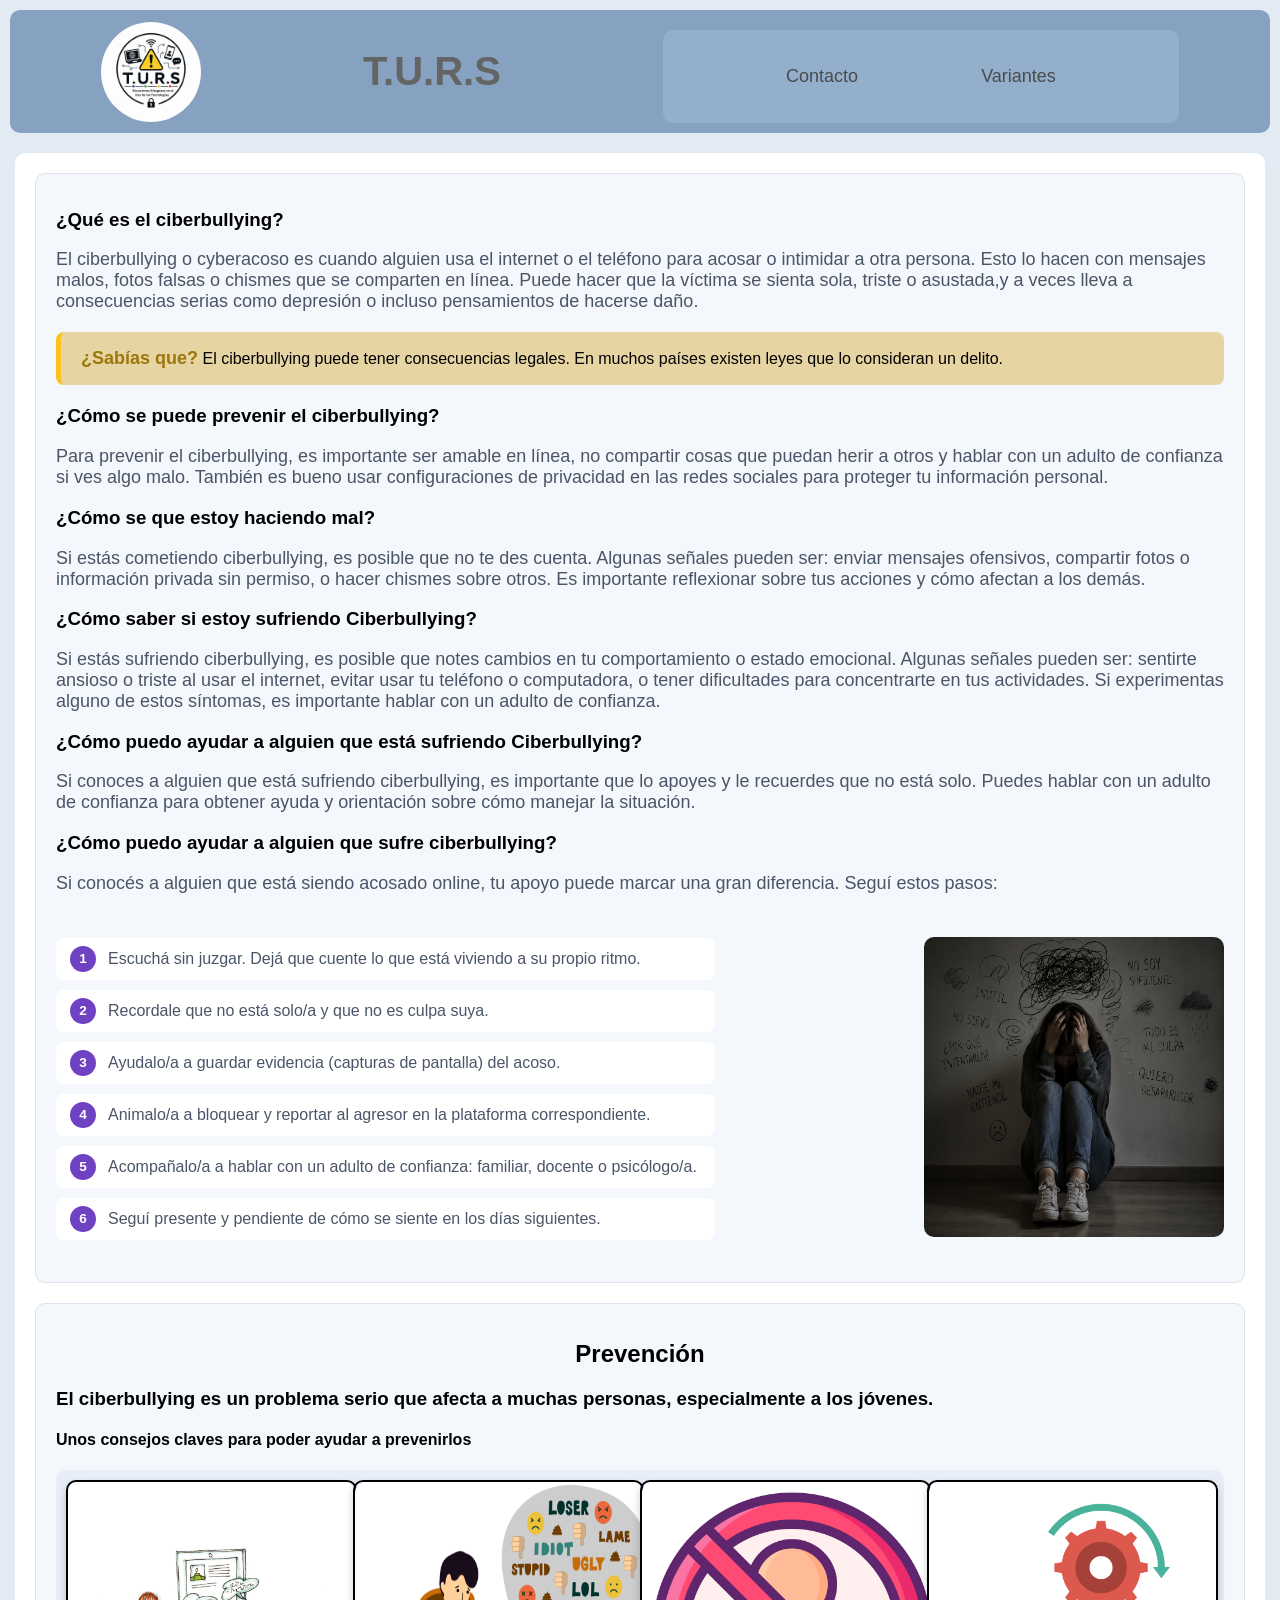
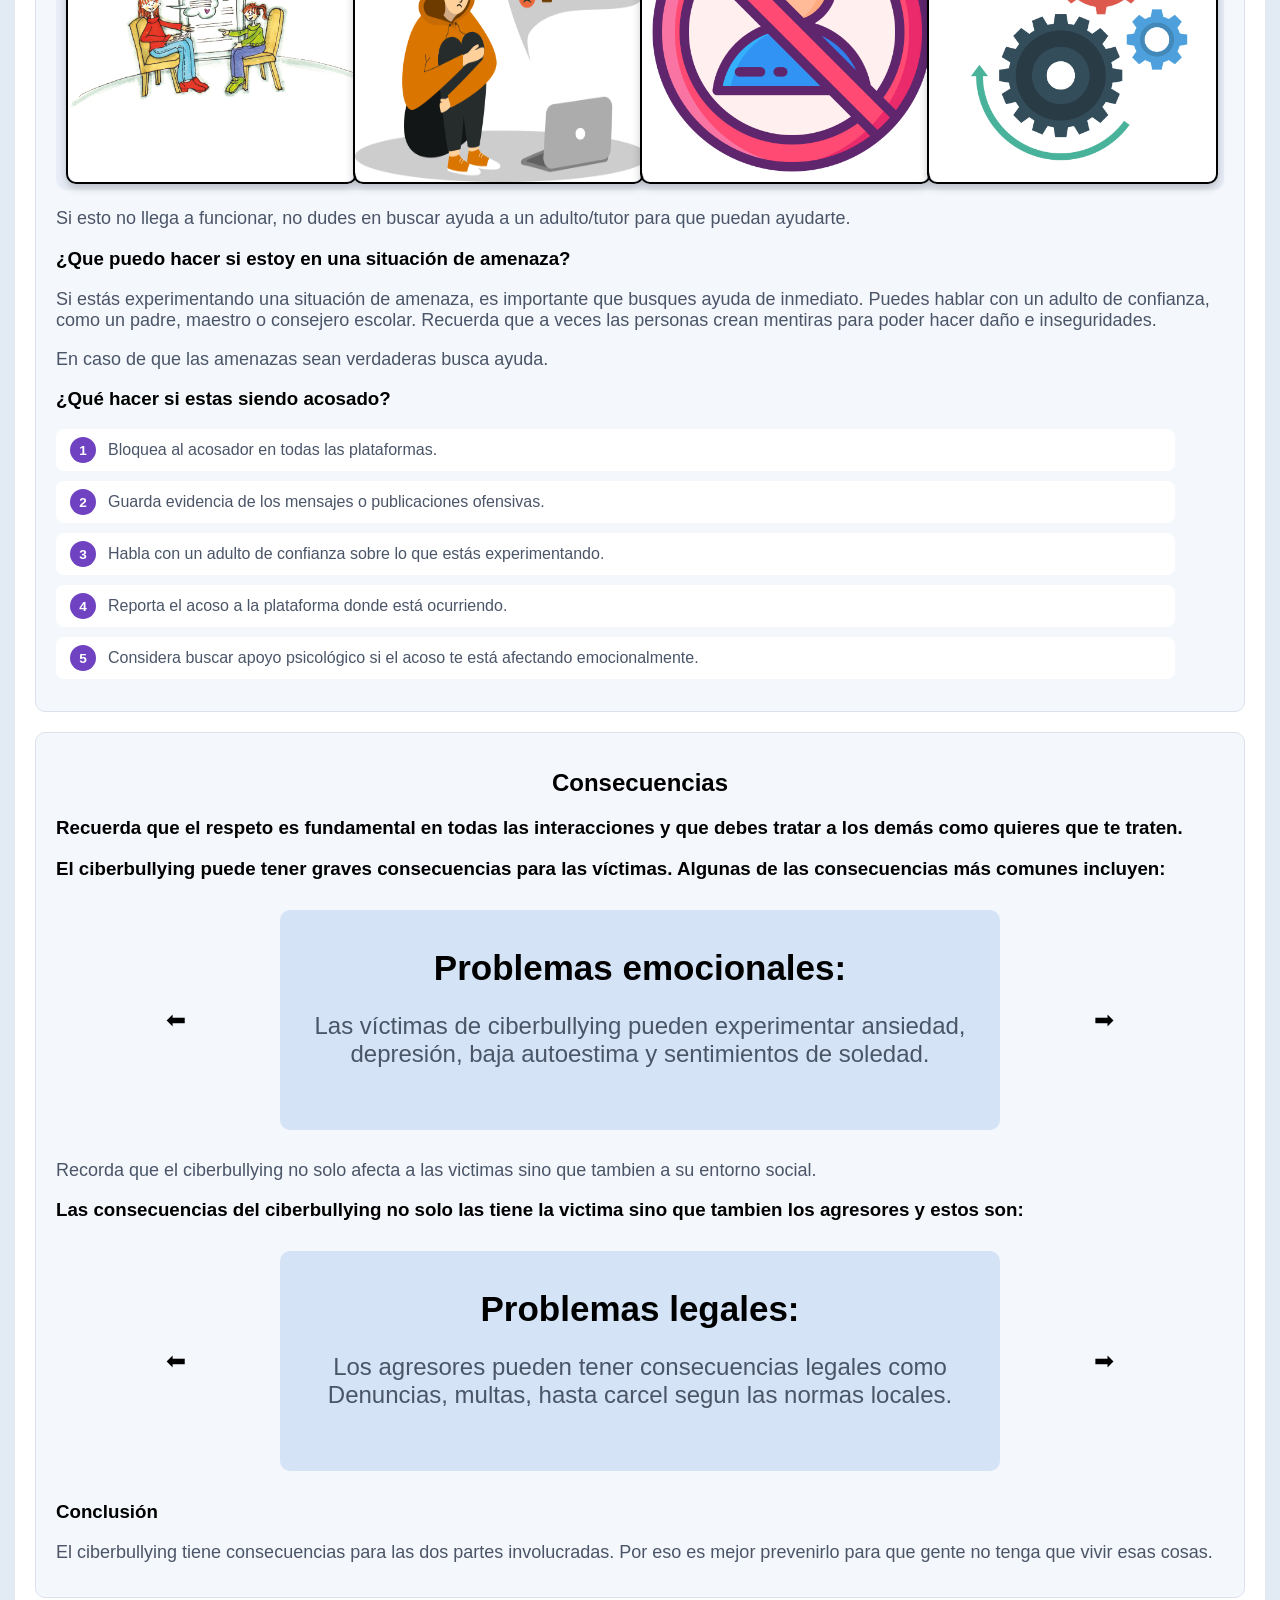
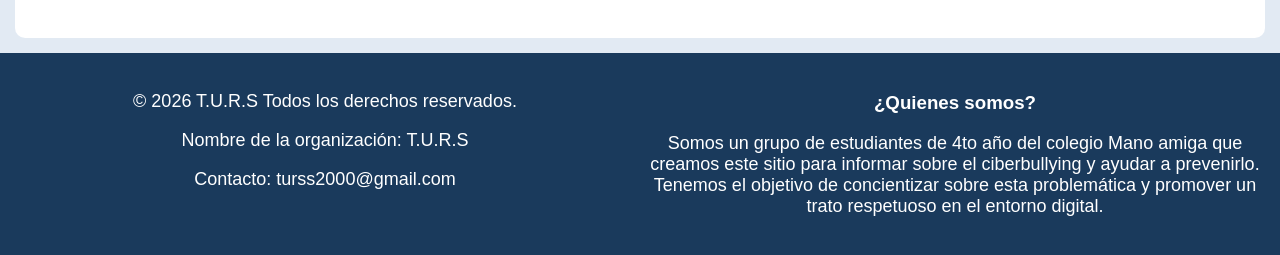
<file: index.html>
<!DOCTYPE html>
<html lang="es_AR">

<head>
    <meta charset="UTF-8">
    <meta name="viewport" content="width=device-width, initial-scale=1.0">
    <link rel="stylesheet" href="estilos/style.css">
    <meta name="description"
        content="T.U.R.S es un sitio web creado por estudiantes de 4to año del colegio Mano Amiga para informar sobre el ciberbullying y ayudar a prevenirlo.">
    <meta name="keywords"
        content="ciberbullying, cyberacoso, prevención, educación, seguridad en línea, acoso escolar, bullying digital, T.U.R.S, TURS, turs, Turs">
    <meta name="author" content="Estudiantes de 4to año del colegio Mano Amiga">
    <link rel="shortcut icon" href="img/Logo de T.U.R.S.png" type="image/x-icon">
    <title>Inicio</title>
</head>

<body>
    <header id="jeder">
        <img id="logo" src="img/Logo de T.U.R.S.png">
        <h1>T.U.R.S</h1>
        <nav>
            <ul>
                <li><a href="paginas/contacto.html">Contacto</a></li>
                <li><a href="paginas/variantes.html">Variantes</a></li>
            </ul>
        </nav>
    </header>
    <main>
        <section id="sec-main">
            <div>
                <h3>¿Qué es el ciberbullying?</h3>
                <p>El ciberbullying o cyberacoso es cuando alguien usa el internet o el teléfono para acosar o intimidar
                    a otra persona. Esto lo hacen con mensajes malos, fotos falsas o chismes que se comparten en línea. Puede
                    hacer que la víctima se sienta sola, triste o asustada,y a veces lleva a consecuencias serias como depresión o
                    incluso pensamientos de hacerse daño.</p>
                <div id="alerta-box">
                    <b>¿Sabías que?</b> El ciberbullying puede tener consecuencias legales. En muchos países
                    existen leyes que lo consideran un delito.
                </div>
            </div>


            <h3>¿Cómo se puede prevenir el ciberbullying?</h3>
            <p>Para prevenir el ciberbullying, es importante ser amable en línea, no compartir cosas que puedan herir a
                otros y hablar con un adulto de confianza si ves algo malo. También es bueno usar configuraciones
                de privacidad en las redes sociales para proteger tu información personal.</p>

            <h3>¿Cómo se que estoy haciendo mal?</h3>
            <p>Si estás cometiendo ciberbullying, es posible que no te des cuenta. Algunas señales pueden ser: enviar
                mensajes ofensivos, compartir fotos o información privada sin permiso, o hacer chismes sobre otros. Es
                importante reflexionar sobre tus acciones y cómo afectan a los demás.</p>
            <h3>¿Cómo saber si estoy sufriendo Ciberbullying?</h3>
            <p>Si estás sufriendo ciberbullying, es posible que notes cambios en tu comportamiento o estado emocional.
                Algunas señales pueden ser: sentirte ansioso o triste al usar el internet, evitar usar tu teléfono o
                computadora, o tener dificultades para concentrarte en tus actividades. Si experimentas alguno de estos
                síntomas, es importante hablar con un adulto de confianza.</p>
            <h3>¿Cómo puedo ayudar a alguien que está sufriendo Ciberbullying?</h3>
            <p>Si conoces a alguien que está sufriendo ciberbullying, es importante que lo apoyes y le recuerdes que no
                está
                solo. Puedes hablar con un adulto de confianza para obtener ayuda y orientación sobre cómo manejar la
                situación.</p>

            <div id="sec-info">
                <div id="txt-info">
                    <h3>¿Cómo puedo ayudar a alguien que sufre ciberbullying?</h3>
                    <p>Si conocés a alguien que está siendo acosado online, tu apoyo puede marcar una gran diferencia.
                        Seguí
                        estos pasos:</p>
                    <div id="div-sec">
                        <ol id="pasos">
                            <li>Escuchá sin juzgar. Dejá que cuente lo que está viviendo a su propio ritmo.</li>
                            <li>Recordale que no está solo/a y que no es culpa suya.</li>
                            <li>Ayudalo/a a guardar evidencia (capturas de pantalla) del acoso.</li>
                            <li>Animalo/a a bloquear y reportar al agresor en la plataforma correspondiente.</li>
                            <li>Acompañalo/a a hablar con un adulto de confianza: familiar, docente o psicólogo/a.</li>
                            <li>Seguí presente y pendiente de cómo se siente en los días siguientes.</li>
                        </ol>
                        <div id="img-info">
                            <img src="img/emociones.png" style="width:300px;height:300px; border-radius: 10px;">
                        </div>
                    </div>
                </div>
            </div>
        </section>
        <section id="sec-main">
            <center>
                <h2>Prevención</h2>
            </center>
            <h3>El ciberbullying es un problema serio que afecta a muchas personas, especialmente a los jóvenes.</h3>
            <h4>Unos consejos claves para poder ayudar a prevenirlos</h4>
            <section id="sec-consejos">
                <div id="flip-card">
                    <div id="flip-card-inner">
                        <div id="flip-card-front">
                            <img src="img/image (6).png" style="width:300px;height:300px; border-radius: 10px;">
                        </div>
                        <div id="flip-card-back">
                            <h2 id="consejos">Habla con alguien de confianza</h2>
                            <p>Si ves o vivís algo que te preocupa online, contalo a un adulto de confianza: familiar,
                                docente o
                                psicólogo</p>
                        </div>
                    </div>
                </div>
                <div id="flip-card">
                    <div id="flip-card-inner">
                        <div id="flip-card-front">
                            <img src="img/image (5).png" style="width:300px;height:300px; border-radius: 10px;">
                        </div>
                        <div id="flip-card-back">
                            <h2 id="consejos">No reenvíes contenido dañino</h2>
                            <p>Si recibís un mensaje hiriente o una foto comprometedora de alguien, no lo compartas.
                                Reenviarlo
                                también es una forma de acoso.</p>
                        </div>
                    </div>
                </div>
                <div id="flip-card">
                    <div id="flip-card-inner">
                        <div id="flip-card-front">
                            <img src="img/image (2).png" style="width:300px;height:300px; border-radius: 10px;">
                        </div>
                        <div id="flip-card-back">
                            <h2 id="consejos">Bloqueá y reportá</h2>
                            <p>Todas las plataformas tienen opciones para bloquear y reportar usuarios. Usarlas no es
                                cobardía, es
                                protegerte.</p>
                        </div>
                    </div>
                </div>
                <div id="flip-card">
                    <div id="flip-card-inner">
                        <div id="flip-card-front">
                            <img src="img/image.png" style="width:300px;height:300px; border-radius: 10px;">
                        </div>
                        <div id="flip-card-back">
                            <h2 id="consejos">Configurá tus redes</h2>
                            <p>Configura la privacidad de tus redes sociales para limitar quién puede ver tu contenido.
                            </p>
                        </div>
                    </div>
                </div>
            </section>
            <p>Si esto no llega a funcionar, no dudes en buscar ayuda a un adulto/tutor para que puedan ayudarte.</p>
            <h3>¿Que puedo hacer si estoy en una situación de amenaza?</h3>
            <p>Si estás experimentando una situación de amenaza, es importante que busques ayuda de inmediato. Puedes
                hablar
                con un adulto de confianza, como un padre, maestro o consejero escolar. Recuerda que a veces las
                personas
                crean mentiras para poder hacer daño e inseguridades.</p>
            <p>En caso de que las amenazas sean verdaderas busca ayuda.</p>
            <h3>¿Qué hacer si estas siendo acosado?</h3>
            <div id="txt-info">
                <ol id="pasos">
                    <li>Bloquea al acosador en todas las plataformas.</li>
                    <li>Guarda evidencia de los mensajes o publicaciones ofensivas.</li>
                    <li>Habla con un adulto de confianza sobre lo que estás experimentando.</li>
                    <li>Reporta el acoso a la plataforma donde está ocurriendo.</li>
                    <li>Considera buscar apoyo psicológico si el acoso te está afectando emocionalmente.</li>
                </ol>
            </div>
        </section>
        <section id="sec-main">
            <center>
                <h2>Consecuencias</h2>
            </center>
            <h3>Recuerda que el respeto es fundamental en todas las interacciones y que debes tratar a los demás como
                quieres que te traten.</h3>
            <h3>El ciberbullying puede tener graves consecuencias para las víctimas. Algunas de las consecuencias más
                comunes incluyen:</h3>
            <div class="carrusel-container">
                <div class="carrusel">
                    <div class="carrusel-item">
                        <div id="conse-div"><b>Problemas emocionales:</b>
                            <p>Las víctimas de ciberbullying pueden experimentar ansiedad, depresión, baja autoestima y
                                sentimientos
                                de soledad.</p>
                        </div>
                    </div>
                    <div class="carrusel-item">
                        <div id="conse-div"><b>Problemas académicos:</b>
                            <p>El acoso en línea puede afectar el rendimiento académico de las víctimas, ya que pueden
                                sentirse
                                distraídas o inseguras en la escuela.</p>
                        </div>
                    </div>
                    <div class="carrusel-item">
                        <div id="conse-div"><b>Problemas sociales:</b>
                            <p>Las víctimas de ciberbullying pueden tener dificultades para hacer amigos o mantener
                                relaciones
                                sociales saludables debido al miedo al acoso.</p>
                        </div>
                    </div>
                    <div class="carrusel-item">
                        <div id="conse-div"><b>Problemas físicos:</b>
                            <p>En casos extremos, el ciberbullying puede llevar a pensamientos suicidas o incluso a
                                intentos de
                                suicidio.</p>
                        </div>
                    </div>
                </div>
                <button class="btn btn-prev">⬅</button>
                <button class="btn btn-next">➡</button>
            </div>
            <p>Recorda que el ciberbullying no solo afecta a las victimas sino que tambien a su entorno social.</p>
            <h3>Las consecuencias del ciberbullying no solo las tiene la victima sino que tambien los agresores y estos
                son:
            </h3>
            <div class="carrusel-container">
                <div class="carrusel">
                    <div class="carrusel-item">
                        <div id="conse-div">
                            <b>Problemas legales:</b>
                            <p>Los agresores pueden tener consecuencias legales como Denuncias, multas, hasta carcel
                                segun las
                                normas locales.</p>
                        </div>
                    </div>
                    <div class="carrusel-item">
                        <div id="conse-div">
                            <b>Problemas escolares:</b>
                            <p>Los agresores pueden tener consecuencias escolares como sanciones, suspensiones o
                                expulsiones.
                            </p>
                        </div>
                    </div>
                    <div class="carrusel-item">
                        <div id="conse-div">
                            <b>Problemas mentales:</b>
                            <p>Los agresores pueden tener problemas mentales como dificultades para manejar la
                                frustracion y
                                abuso de poder. Esto a lo largo del tiempo tiene más probabilidades de consumir
                                sustancias.</p>
                        </div>
                    </div>
                    <div class="carrusel-item">
                        <div id="conse-div">
                            <b>Problemas sociales:</b>
                            <p>Los agresores pueden enfrentar consecuencias sociales, como la pérdida de amigos o la
                                exclusión
                                social debido a su comportamiento.</p>
                        </div>
                    </div>
                </div>
                <button class="btn btn-prev">⬅</button>
                <button class="btn btn-next">➡</button>
            </div>
            <h3>Conclusión</h3>
            <p>El ciberbullying tiene consecuencias para las dos partes involucradas. Por eso es mejor prevenirlo para
                que
                gente no tenga que vivir esas cosas.</p>
        </section>
    </main>
    <footer>
        <section>
            <p>&copy; 2026 T.U.R.S Todos los derechos reservados.</p>
            <p>Nombre de la organización: T.U.R.S</p>
            <p>Contacto: turss2000@gmail.com</p>
        </section>
        <section>
            <h3 id="qns">¿Quienes somos?</h3>
            <p>Somos un grupo de estudiantes de 4to año del colegio Mano amiga que creamos este sitio para informar
                sobre el ciberbullying y ayudar a prevenirlo. Tenemos el objetivo de concientizar sobre esta
                problemática y promover un trato respetuoso en el entorno digital.</p>
        </section>
    </footer>
    <script src="java.js"></script>
</body>

</html>
</file>
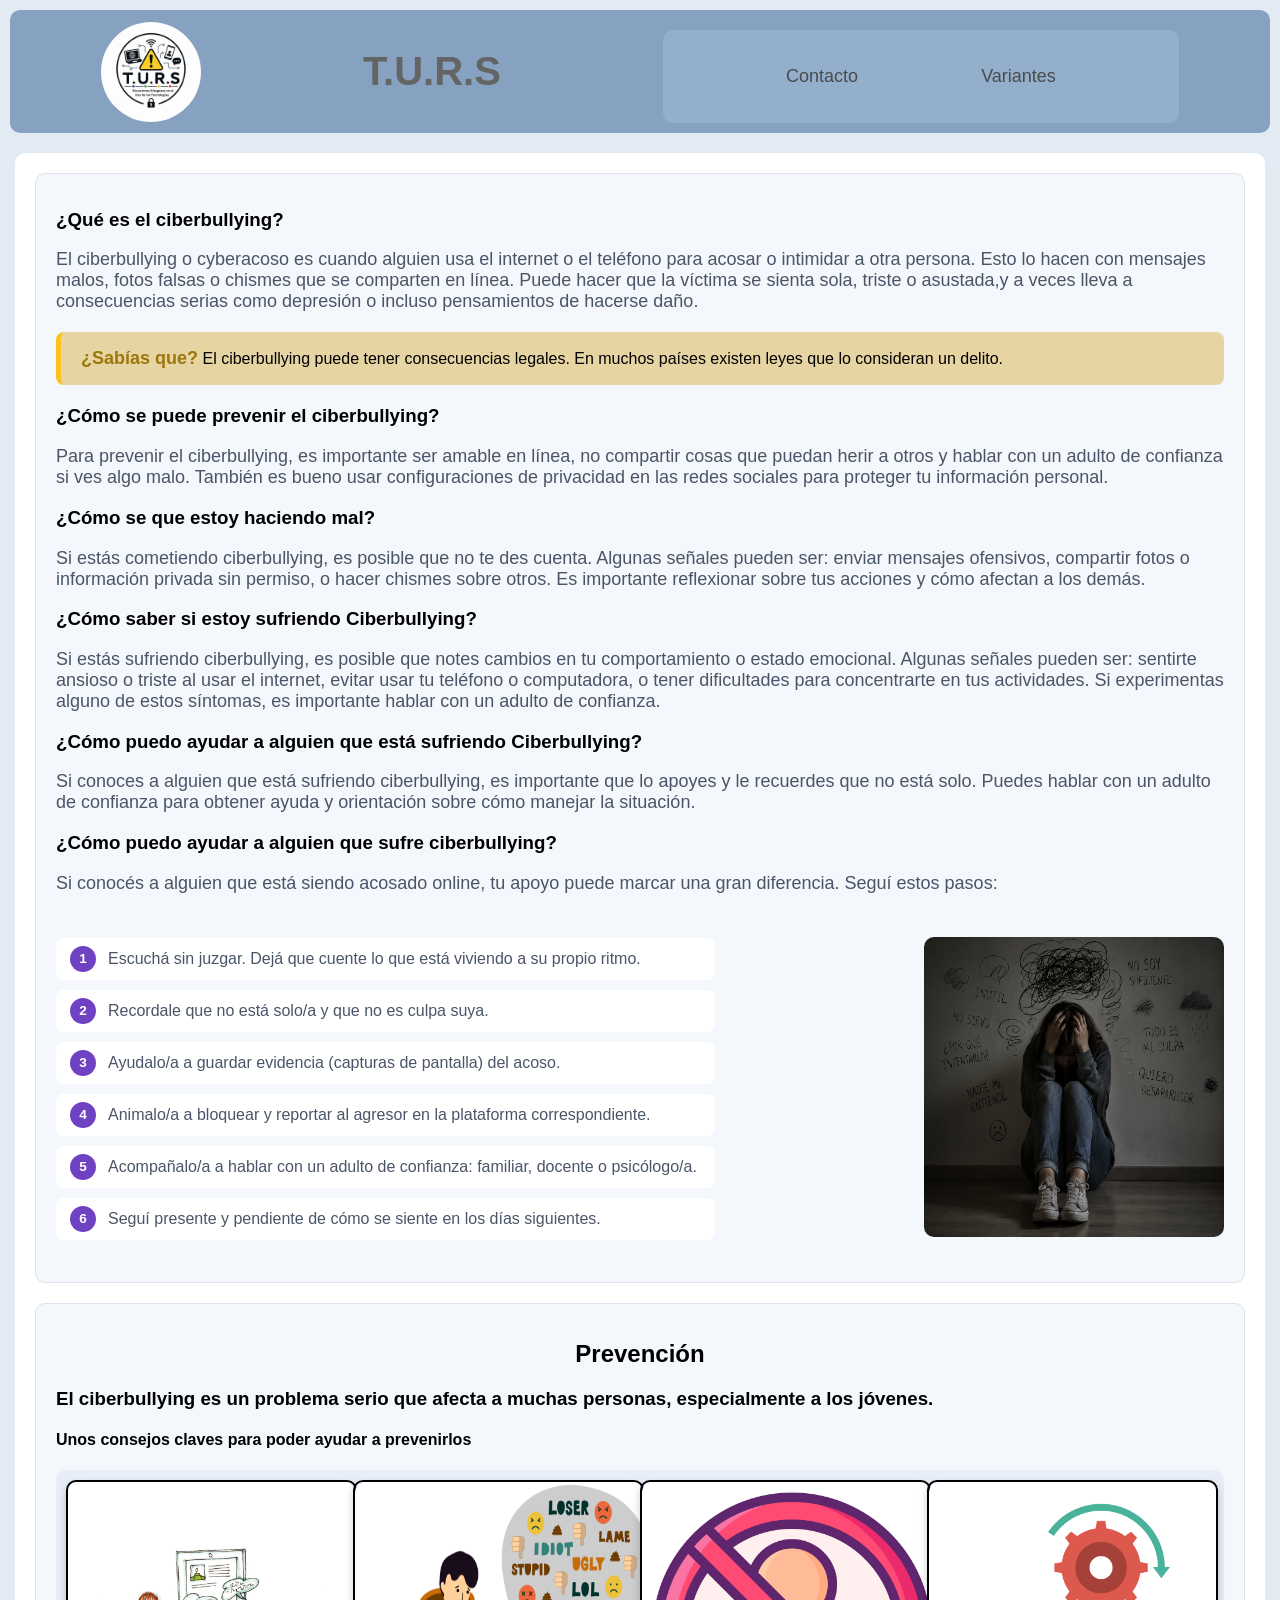
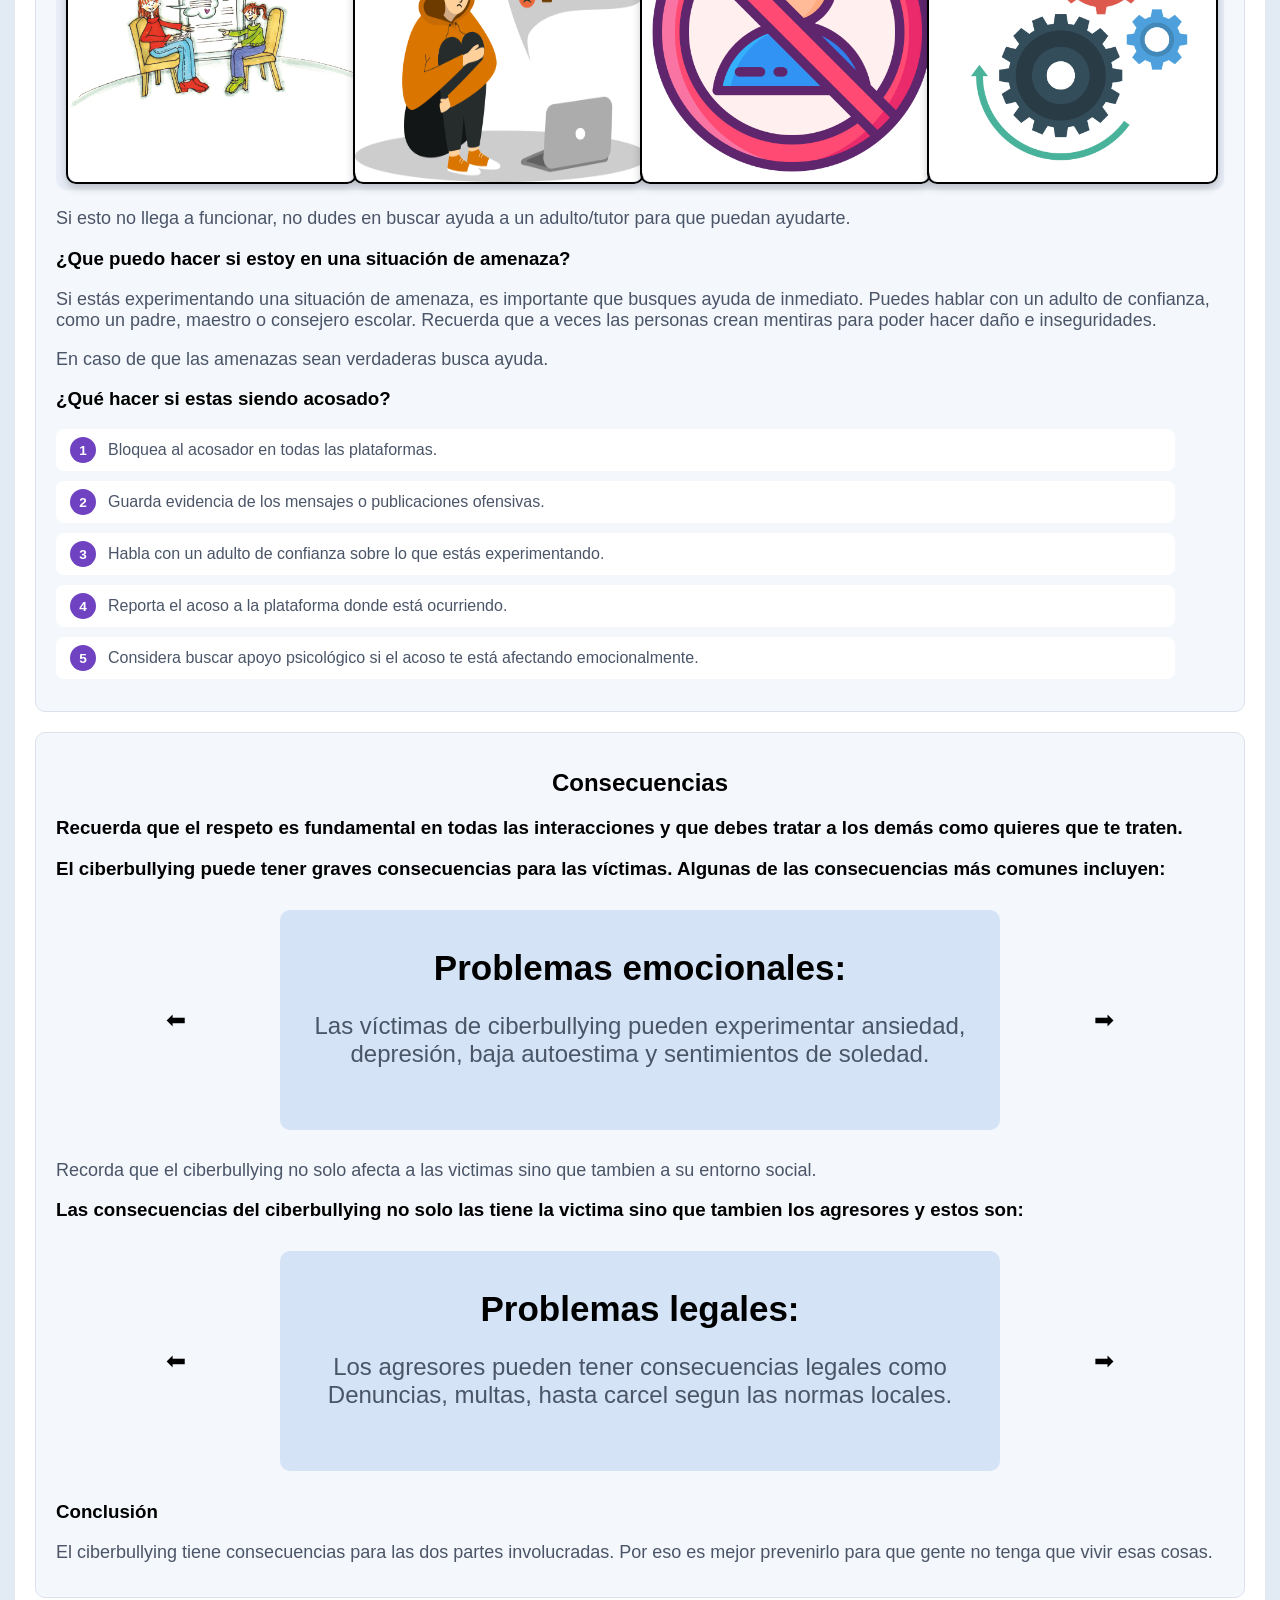
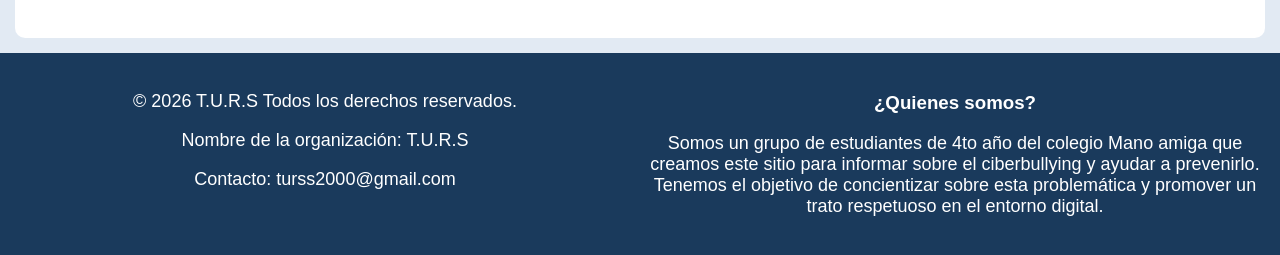
<file: paginas/index.html>
<!DOCTYPE html>
<html lang="es_AR">

<head>
    <meta charset="UTF-8">
    <meta name="viewport" content="width=device-width, initial-scale=1.0">
    <link rel="stylesheet" href="../estilos/style.css">
    <link rel="shortcut icon" href="../img/Logo de T.U.R.S.png" type="image/x-icon">
    <title>Inicio</title>
</head>

<body>
    <header id="jeder">
        <img id="logo" src="../img/Logo de T.U.R.S.png">
        <h1>T.U.R.S</h1>
        <nav>
            <ul>
                <li><a href="contacto.html">Contacto</a></li>
                <li><a href="variantes.html">Variantes</a></li>
            </ul>
        </nav>
    </header>
    <main>
        <section id="sec-main">
            <div>
                <h3>¿Qué es el ciberbullying?</h3>
                <p>El ciberbullying o cyberacoso es cuando alguien usa el internet o el teléfono para acosar o intimidar
                    a
                    otra
                    persona. Esto lo hacen con mensajes malos, fotos falsas o chismes que se comparten en línea. Puede
                    hacer
                    que
                    la víctima se sienta sola, triste o asustada,y a veces lleva a consecuencias serias como depresión o
                    incluso pensamientos de hacerse daño.</p>
                <div id="alerta-box">
                    <b>¿Sabías que?</b> El ciberbullying puede tener consecuencias legales. En muchos países
                    existen leyes que lo consideran un delito.
                </div>
            </div>


            <h3>¿Cómo se puede prevenir el ciberbullying?</h3>
            <p>Para prevenir el ciberbullying, es importante ser amable en línea, no compartir cosas que puedan herir a
                otros y hablar con un adulto de confianza si ves algo malo. También es bueno usar configuraciones
                de privacidad en las redes sociales para proteger tu información personal.</p>

            <h3>¿Cómo se que estoy haciendo mal?</h3>
            <p>Si estás cometiendo ciberbullying, es posible que no te des cuenta. Algunas señales pueden ser: enviar
                mensajes ofensivos, compartir fotos o información privada sin permiso, o hacer chismes sobre otros. Es
                importante reflexionar sobre tus acciones y cómo afectan a los demás.</p>
            <h3>¿Cómo saber si estoy sufriendo Ciberbullying?</h3>
            <p>Si estás sufriendo ciberbullying, es posible que notes cambios en tu comportamiento o estado emocional.
                Algunas señales pueden ser: sentirte ansioso o triste al usar el internet, evitar usar tu teléfono o
                computadora, o tener dificultades para concentrarte en tus actividades. Si experimentas alguno de estos
                síntomas, es importante hablar con un adulto de confianza.</p>
            <h3>¿Cómo puedo ayudar a alguien que está sufriendo Ciberbullying?</h3>
            <p>Si conoces a alguien que está sufriendo ciberbullying, es importante que lo apoyes y le recuerdes que no
                está
                solo. Puedes hablar con un adulto de confianza para obtener ayuda y orientación sobre cómo manejar la
                situación.</p>

            <div id="sec-info">
                <div id="txt-info">
                    <h3>¿Cómo puedo ayudar a alguien que sufre ciberbullying?</h3>
                    <p>Si conocés a alguien que está siendo acosado online, tu apoyo puede marcar una gran diferencia.
                        Seguí
                        estos pasos:</p>
                    <div id="div-sec">
                        <ol id="pasos">
                            <li>Escuchá sin juzgar. Dejá que cuente lo que está viviendo a su propio ritmo.</li>
                            <li>Recordale que no está solo/a y que no es culpa suya.</li>
                            <li>Ayudalo/a a guardar evidencia (capturas de pantalla) del acoso.</li>
                            <li>Animalo/a a bloquear y reportar al agresor en la plataforma correspondiente.</li>
                            <li>Acompañalo/a a hablar con un adulto de confianza: familiar, docente o psicólogo/a.</li>
                            <li>Seguí presente y pendiente de cómo se siente en los días siguientes.</li>
                        </ol>
                        <div id="img-info">
                            <img src="../img/emociones.png" style="width:300px;height:300px; border-radius: 10px;">
                        </div>
                    </div>
                </div> 
            </div>
        </section>
        <section id="sec-main">
            <center>
                <h2>Prevención</h2>
            </center>
            <h3>El ciberbullying es un problema serio que afecta a muchas personas, especialmente a los jóvenes.</h3>
            <h4>Unos consejos claves para poder ayudar a prevenirlos</h4>
            <section id="sec-consejos">
                <div id="flip-card">
                    <div id="flip-card-inner">
                        <div id="flip-card-front">
                            <img src="../img/image (6).png" style="width:300px;height:300px; border-radius: 10px;">
                        </div>
                        <div id="flip-card-back">
                            <h1>Habla con alguien de confianza</h1>
                            <p>Si ves o vivís algo que te preocupa online, contalo a un adulto de confianza: familiar,
                                docente o
                                psicólogo</p>
                        </div>
                    </div>
                </div>
                <div id="flip-card">
                    <div id="flip-card-inner">
                        <div id="flip-card-front">
                            <img src="../img/image (5).png" style="width:300px;height:300px; border-radius: 10px;">
                        </div>
                        <div id="flip-card-back">
                            <h1>No reenvíes contenido dañino</h1>
                            <p>Si recibís un mensaje hiriente o una foto comprometedora de alguien, no lo compartas.
                                Reenviarlo
                                también es una forma de acoso.</p>
                        </div>
                    </div>
                </div>
                <div id="flip-card">
                    <div id="flip-card-inner">
                        <div id="flip-card-front">
                            <img src="../img/image (2).png" style="width:300px;height:300px; border-radius: 10px;">
                        </div>
                        <div id="flip-card-back">
                            <h1>Bloqueá y reportá</h1>
                            <p>Todas las plataformas tienen opciones para bloquear y reportar usuarios. Usarlas no es
                                cobardía, es
                                protegerte.</p>
                        </div>
                    </div>
                </div>
                <div id="flip-card">
                    <div id="flip-card-inner">
                        <div id="flip-card-front">
                            <img src="../img/image.png" style="width:300px;height:300px; border-radius: 10px;">
                        </div>
                        <div id="flip-card-back">
                            <h1>Configurá tus redes</h1>
                            <p>Configura la privacidad de tus redes sociales para limitar quién puede ver tu contenido.
                            </p>
                        </div>
                    </div>
                </div>
            </section>
            <p>Si esto no llega a funcionar, no dudes en buscar ayuda a un adulto/tutor para que puedan ayudarte.</p>
            <h3>¿Que puedo hacer si estoy en una situación de amenaza?</h3>
            <p>Si estás experimentando una situación de amenaza, es importante que busques ayuda de inmediato. Puedes
                hablar
                con un adulto de confianza, como un padre, maestro o consejero escolar. Recuerda que a veces las
                personas
                crean mentiras para poder hacer daño e inseguridades.</p>
            <p>En caso de que las amenazas sean verdaderas busca ayuda.</p>
            <h3>¿Qué hacer si estas siendo acosado?</h3>
            <div id="txt-info">
                <ol id="pasos">
                    <li>Bloquea al acosador en todas las plataformas.</li>
                    <li>Guarda evidencia de los mensajes o publicaciones ofensivas.</li>
                    <li>Habla con un adulto de confianza sobre lo que estás experimentando.</li>
                    <li>Reporta el acoso a la plataforma donde está ocurriendo.</li>
                    <li>Considera buscar apoyo psicológico si el acoso te está afectando emocionalmente.</li>
                </ol>
            </div>
        </section>
        <section id="sec-main">
            <center>
                <h2>Consecuencias</h2>
            </center>
            <h3>Recuerda que el respeto es fundamental en todas las interacciones y que debes tratar a los demás como
                quieres que te traten.</h3>
            <h3>El ciberbullying puede tener graves consecuencias para las víctimas. Algunas de las consecuencias más
                comunes incluyen:</h3>
            <div class="carrusel-container">
                <div class="carrusel">
                    <div class="carrusel-item">
                        <div id="conse-div"><b>Problemas emocionales:</b>
                            <p>Las víctimas de ciberbullying pueden experimentar ansiedad, depresión, baja autoestima y
                                sentimientos
                                de soledad.</p>
                        </div>
                    </div>
                    <div class="carrusel-item">
                        <div id="conse-div"><b>Problemas académicos:</b>
                            <p>El acoso en línea puede afectar el rendimiento académico de las víctimas, ya que pueden
                                sentirse
                                distraídas o inseguras en la escuela.</p>
                        </div>
                    </div>
                    <div class="carrusel-item">
                        <div id="conse-div"><b>Problemas sociales:</b>
                            <p>Las víctimas de ciberbullying pueden tener dificultades para hacer amigos o mantener
                                relaciones
                                sociales saludables debido al miedo al acoso.</p>
                        </div>
                    </div>
                    <div class="carrusel-item">
                        <div id="conse-div"><b>Problemas físicos:</b>
                            <p>En casos extremos, el ciberbullying puede llevar a pensamientos suicidas o incluso a
                                intentos de
                                suicidio.</p>
                        </div>
                    </div>
                </div>
                <button class="btn btn-prev">⬅</button>
                <button class="btn btn-next">➡</button>
            </div>
            <p>Recorda que el ciberbullying no solo afecta a las victimas sino que tambien a su entorno social.</p>
            <h3>Las consecuencias del ciberbullying no solo las tiene la victima sino que tambien los agresores y estos
                son:
            </h3>
            <div class="carrusel-container">
                <div class="carrusel">
                    <div class="carrusel-item">
                        <div id="conse-div">
                            <b>Problemas legales:</b>
                            <p>Los agresores pueden tener consecuencias legales como Denuncias, multas, hasta carcel
                                segun las
                                normas locales.</p>
                        </div>
                    </div>
                    <div class="carrusel-item">
                        <div id="conse-div">
                            <b>Problemas escolares:</b>
                            <p>Los agresores pueden tener consecuencias escolares como sanciones, suspensiones o
                                expulsiones.
                            </p>
                        </div>
                    </div>
                    <div class="carrusel-item">
                        <div id="conse-div">
                            <b>Problemas mentales:</b>
                            <p>Los agresores pueden tener problemas mentales como dificultades para manejar la
                                frustracion y
                                abuso de poder. Esto a lo largo del tiempo tiene más probabilidades de consumir
                                sustancias.</p>
                        </div>
                    </div>
                    <div class="carrusel-item">
                        <div id="conse-div">
                            <b>Problemas sociales:</b>
                            <p>Los agresores pueden enfrentar consecuencias sociales, como la pérdida de amigos o la
                                exclusión
                                social debido a su comportamiento.</p>
                        </div>
                    </div>
                </div>
                <button class="btn btn-prev">⬅</button>
                <button class="btn btn-next">➡</button>
            </div>
            <h3>Conclusión</h3>
            <p>El ciberbullying tiene consecuencias para las dos partes involucradas. Por eso es mejor prevenirlo para
                que
                gente no tenga que vivir esas cosas.</p>
        </section>
    </main>
    <footer>
        <section>
            <p>&copy; 2026 T.U.R.S Todos los derechos reservados.</p>
            <p>Nombre de la organización: T.U.R.S</p>
            <p>Contacto: turss2000@gmail.com</p>
        </section>
        <section>
            <h3 id="qns">¿Quienes somos?</h3>
            <p>Somos un grupo de estudiantes de 4to año del colegio Mano amiga que creamos este sitio para informar
                sobre el ciberbullying y ayudar a prevenirlo. Tenemos el objetivo de concientizar sobre esta
                problemática y promover un trato respetuoso en el entorno digital.</p>
        </section>
    </footer>
    <script src="../java.js"></script>
</body>

</html>
</file>
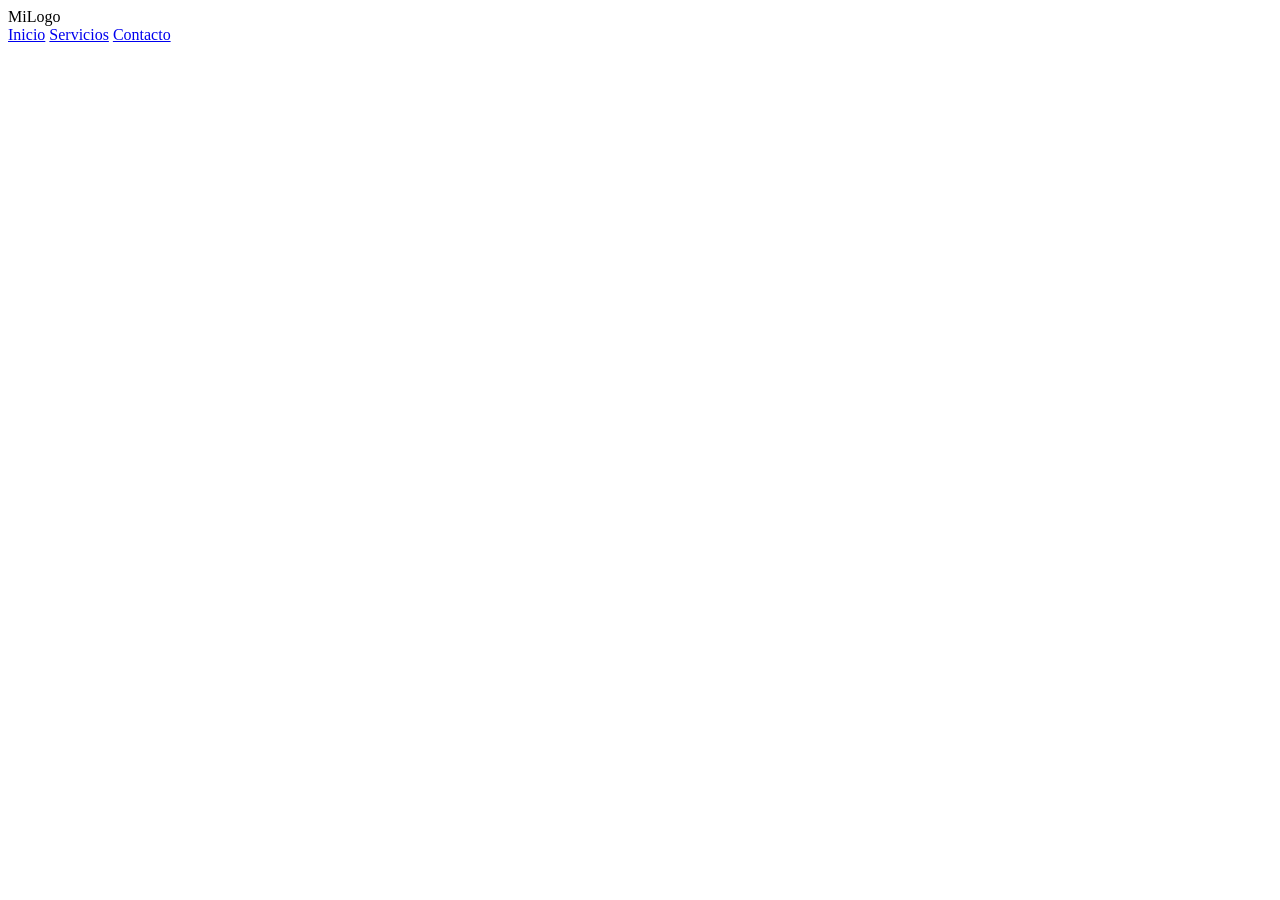
<file: ia/prueba.html>
<!DOCTYPE html>
<html lang="en">

<head>
    <meta charset="UTF-8">
    <meta name="viewport" content="width=device-width, initial-scale=1.0">
    <title>Document</title>
</head>

<body>
    <header class="header-animado">
        <div class="logo">MiLogo</div>
        <nav>
            <a href="#">Inicio</a>
            <a href="#">Servicios</a>
            <a href="#">Contacto</a>
        </nav>
    </header>

</body>

</html>
</file>
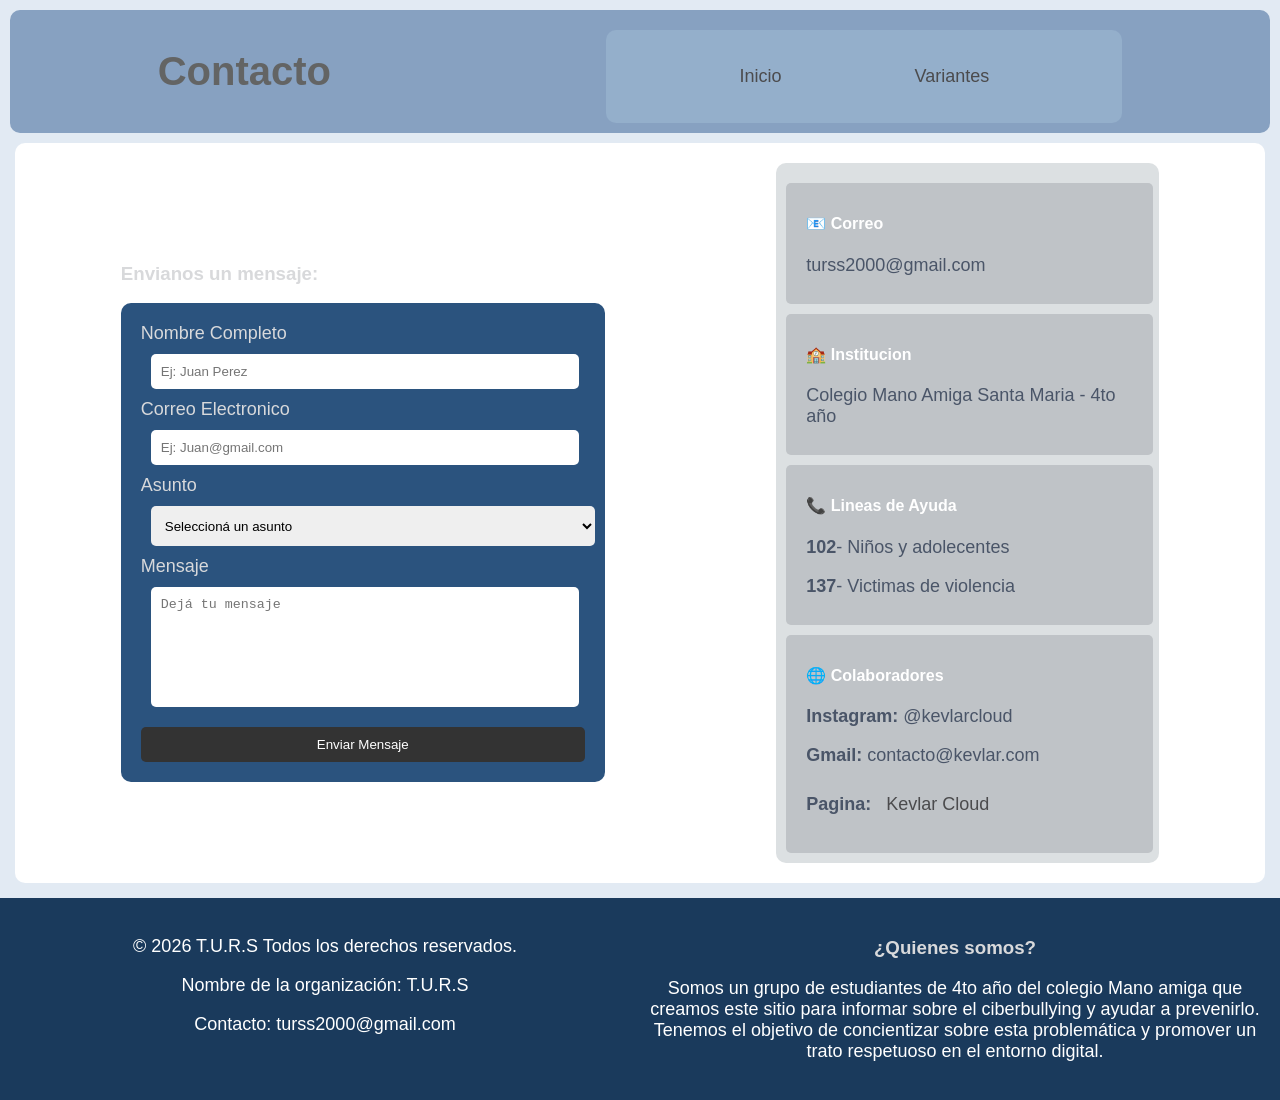
<file: paginas/contacto.html>
<!DOCTYPE html>
<html lang="es_AR">

<head>
    <meta charset="UTF-8">
    <meta name="viewport" content="width=device-width, initial-scale=1.0">
    <link rel="stylesheet" href="../estilos/contacto.css">
    <link rel="shortcut icon" href="../img/Logo de T.U.R.S.png" type="image/x-icon">
    <title>Contacto</title>
</head>

<body>
    <header>
        <h1>Contacto</h1>
        <nav>
            <ul>
                <li><a href="../index.html">Inicio</a></li>
                <li><a href="variantes.html">Variantes</a></li>
            </ul>
        </nav>
    </header>
    <main>
        <section id="sec1">
            <h3>Envianos un mensaje:</h3>
            <form action="https://formspree.io/f/xrewpqpb" method="POST" id="cont">
                <label for="nombre">Nombre Completo</label>
                <input type="text" name="Nombre" id="txt-box" placeholder="Ej: Juan Perez" maxlength="60">
                <label for="correo">Correo Electronico</label>
                <input type="email" name="Correo" id="txt-box" placeholder="Ej: Juan@gmail.com">
                <label for="asunto">Asunto</label>
                <select id="asun-box" name="Asunto">
                    <option value="">Seleccioná un asunto</option>
                    <option value="consulta">Consulta general</option>
                    <option value="ayuda">Necesito ayuda</option>
                    <option value="denuncia">Quiero denunciar un caso</option>
                    <option value="sugerencia">Sugerencia para el sitio</option>
                    <option value="otro">Otro</option>
                </select>
                <label for="msj" name="Mensaje">Mensaje</label>
                <textarea name="Mensaje" id="msj-box" placeholder="Dejá tu mensaje" maxlength="600"></textarea>
                <button id="btn-enviar">Enviar Mensaje</button>
            </form>
        </section>
        <section id="sec2">
            <div id="agend">
                <h4>📧 Correo</h4>
                <p>turss2000@gmail.com</p>
            </div>
            <div id="agend">
                <h4>🏫 Institucion</h4>
                <p>Colegio Mano Amiga Santa Maria - 4to año</p>
            </div>
            <div id="agend">
                <h4>📞 Lineas de Ayuda</h4>
                <p><strong>102</strong>- Niños y adolecentes</p>
                <p><strong>137</strong>- Victimas de violencia</p>
            </div>
            <div id="agend">
                <h4>🌐 Colaboradores</h4>
                <p><strong>Instagram:</strong> @kevlarcloud</p>
                <p><strong>Gmail:</strong> contacto@kevlar.com</p>
                <p><strong>Pagina:</strong> <a href="https://kevlarcloud.com/">Kevlar Cloud</a></p>
            </div>
        </section>
    </main>
    <footer>
        <section>
            <p>&copy; 2026 T.U.R.S Todos los derechos reservados.</p>
            <p>Nombre de la organización: T.U.R.S</p>
            <p>Contacto: turss2000@gmail.com</p>
        </section>
        <section>
            <h3>¿Quienes somos?</h3>
            <p>Somos un grupo de estudiantes de 4to año del colegio Mano amiga que creamos este sitio para informar
                sobre el ciberbullying y ayudar a prevenirlo. Tenemos el objetivo de concientizar sobre esta
                problemática y promover un trato respetuoso en el entorno digital.</p>
        </section>
    </footer>
</body>

</html>
</file>
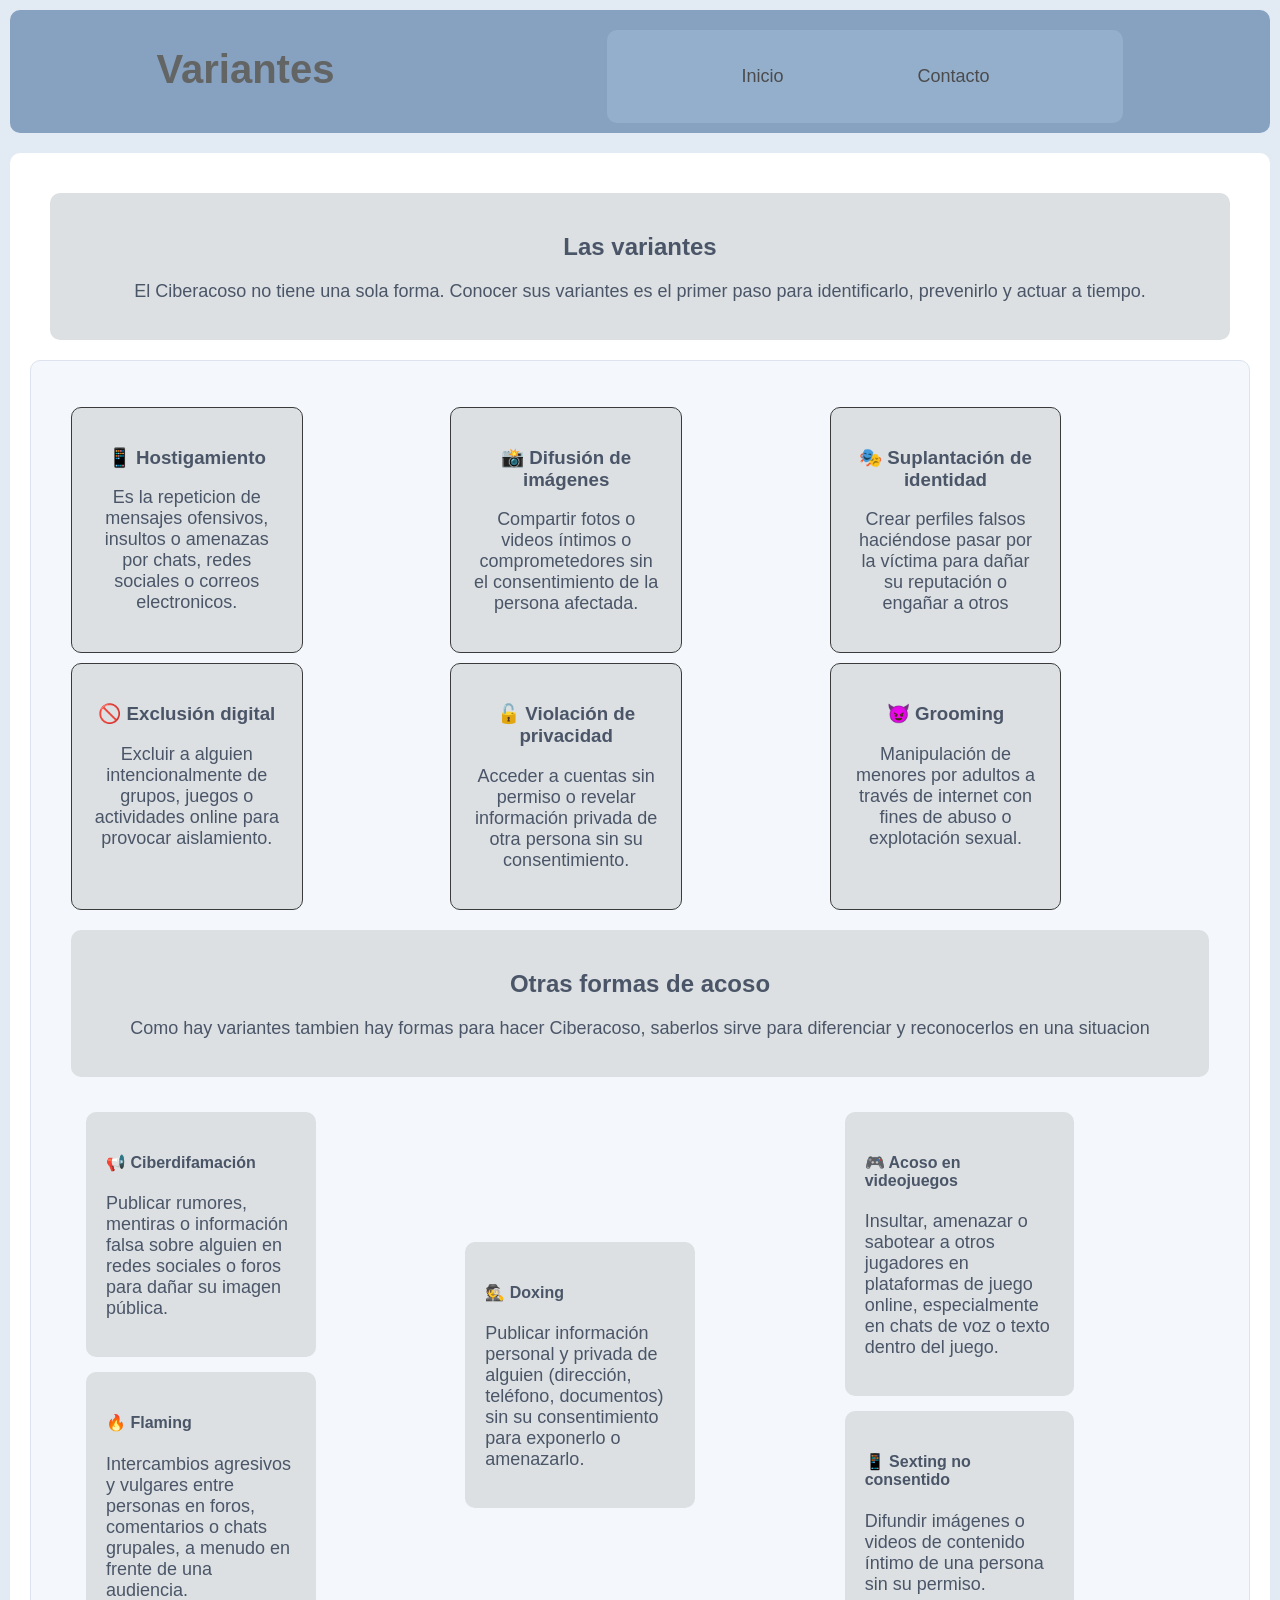
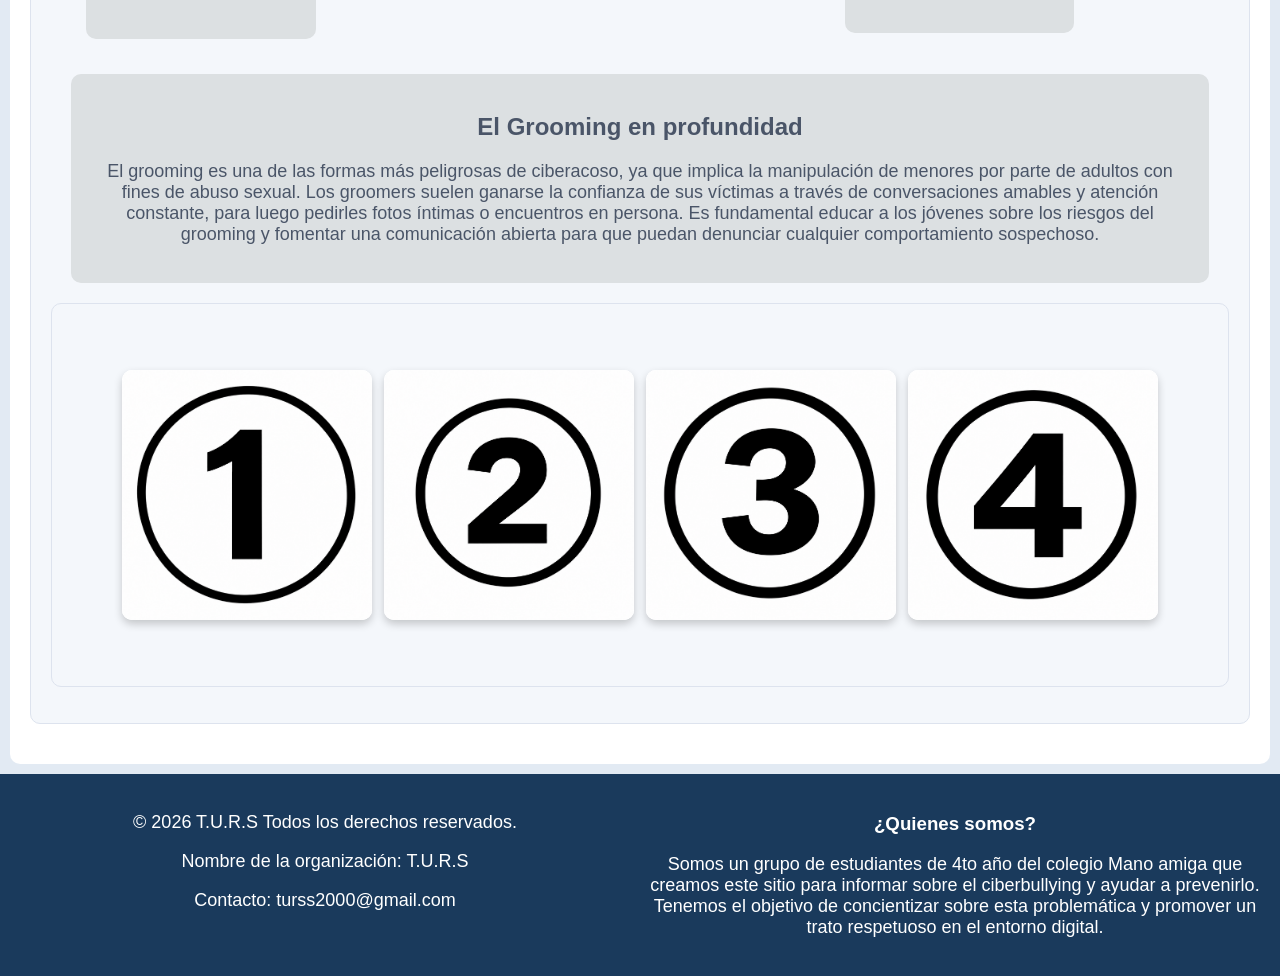
<file: paginas/variantes.html>
<!DOCTYPE html>
<html lang="es_AR">

<head>
    <meta charset="UTF-8">
    <meta name="viewport" content="width=device-width, initial-scale=1.0">
    <link rel="stylesheet" href="../estilos/vari.css">
    <link rel="shortcut icon" href="../img/Logo de T.U.R.S.png" type="image/x-icon">
    <title>Variantes</title>
</head>

<body>
    <header>
        <h1>Variantes</h1>
        <nav>
            <ul>
                <li><a href="../index.html">Inicio</a></li>
                <li><a href="contacto.html">Contacto</a></li>
            </ul>
        </nav>
    </header>
    <main>
        <div id="def-box">
            <h2>Las variantes</h2>
            <p>El Ciberacoso no tiene una sola forma. Conocer sus variantes es el primer paso para
                identificarlo, prevenirlo
                y actuar a tiempo.</p>
        </div>
        <section id="sec-main">
            <section id="sec1">
                <div id="vari">
                    <h3>📱 Hostigamiento</h3>
                    <p>Es la repeticion de mensajes ofensivos, insultos o amenazas por chats, redes sociales o correos
                        electronicos.</p>
                </div>
                <div id="vari">
                    <h3>📸 Difusión de imágenes</h3>
                    <p>Compartir fotos o videos íntimos o comprometedores sin el consentimiento de la persona afectada.
                    </p>
                </div>
                <div id="vari">
                    <h3>🎭 Suplantación de identidad</h3>
                    <p>Crear perfiles falsos haciéndose pasar por la víctima para dañar su reputación o engañar a otros
                    </p>
                </div>
                <div id="vari">
                    <h3>🚫 Exclusión digital</h3>
                    <p>Excluir a alguien intencionalmente de grupos, juegos o actividades online para provocar
                        aislamiento.
                    </p>
                </div>
                <div id="vari">
                    <h3>🔓 Violación de privacidad</h3>
                    <p>Acceder a cuentas sin permiso o revelar información privada de otra persona sin su
                        consentimiento.
                    </p>
                </div>
                <div id="vari">
                    <h3>😈 Grooming</h3>
                    <p>Manipulación de menores por adultos a través de internet con fines de abuso o explotación sexual.
                    </p>
                </div>
            </section>
            <div id="def-box">
                <h2>Otras formas de acoso</h2>
                <p>Como hay variantes tambien hay formas para hacer Ciberacoso, saberlos sirve para diferenciar y reconocerlos en una situacion</p>
            </div>
            <section id="sec2">
                <div>
                    <div id="formas">
                        <h4>📢 Ciberdifamación</h4>
                        <p>Publicar rumores, mentiras o información falsa sobre alguien en redes sociales o foros para
                            dañar
                            su
                            imagen pública.</p>
                    </div>
                    <div id="formas">
                        <h4>🔥 Flaming</h4>
                        <p>Intercambios agresivos y vulgares entre personas en foros, comentarios o chats grupales, a
                            menudo
                            en
                            frente de una audiencia.</p>
                    </div>
                </div>
                <div id="medio-box">
                    <div id="formas">
                        <h4>🕵️ Doxing</h4>
                        <p>Publicar información personal y privada de alguien (dirección, teléfono, documentos) sin su
                            consentimiento para exponerlo o amenazarlo.</p>
                    </div>
                </div>
                <div>
                    <div id="formas">
                        <h4>🎮 Acoso en videojuegos</h4>
                        <p>Insultar, amenazar o sabotear a otros jugadores en plataformas de juego online, especialmente
                            en
                            chats de voz o texto dentro del juego.</p>
                    </div>
                    <div id="formas">
                        <h4>📱 Sexting no consentido</h4>
                        <p>Difundir imágenes o videos de contenido íntimo de una persona sin su permiso.</p>
                    </div>
                </div>

            </section>

            <div id="def-box">
                <h2>El Grooming en profundidad</h2>
                <p>El grooming es una de las formas más peligrosas de ciberacoso, ya que implica la manipulación de
                    menores
                    por parte de adultos con fines de abuso sexual. Los groomers suelen ganarse la confianza de sus
                    víctimas
                    a
                    través de conversaciones amables y atención constante, para luego pedirles fotos íntimas o
                    encuentros en
                    persona.
                    Es fundamental educar a los jóvenes sobre los riesgos del grooming y fomentar una
                    comunicación abierta para que puedan denunciar cualquier comportamiento sospechoso.</p>
            </div>
            <section id="sec-main">
                <div id="gr-sec">
                    <div id="flip-card">
                        <div id="flip-card-inner">
                            <div id="flip-card-front">
                                <img src="../img/Número 1 en círculo negro.png"
                                    style="width:250px;height:250px; border-radius: 10px;">
                            </div>
                            <div id="flip-card-back">
                                <h3>Etapa 1: Ganarse la confianza</h3>
                                <p>El agresor tiene contacto con la víctima con el objetivo de captar su atencion y
                                    construir un
                                    vinculo de confianza. Para lograrlo miente con su identidad, edad o intenciones.</p>
                            </div>
                        </div>
                    </div>
                    <div id="flip-card">
                        <div id="flip-card-inner">
                            <div id="flip-card-front">
                                <img src="../img/Círculo negro con número 2.png"
                                    style="width:250px;height:250px; border-radius: 10px;">
                            </div>
                            <div id="flip-card-back">
                                <h3>Etapa 2: Construcción de confianza</h3>
                                <p>En esta etapa, el agresor trabaja para tener una confianza más profunda para conocer
                                    secretos
                                    o hacer promesas haciendo un vinculo más fuerte para aislarlo progresivamente a la
                                    víctima.
                                </p>
                            </div>
                        </div>
                    </div>
                    <div id="flip-card">
                        <div id="flip-card-inner">
                            <div id="flip-card-front">
                                <img src="../img/Tres en un círculo negro.png"
                                    style="width:250px;height:250px; border-radius: 10px;">
                            </div>
                            <div id="flip-card-back">
                                <h3>Etapa 3: Manipulación</h3>
                                <p>En esta etapa, el agresor utiliza la confianza construida para manipular a la víctima
                                    y
                                    lograr
                                    sus objetivos de abuso.</p>
                            </div>
                        </div>
                    </div>
                    <div id="flip-card">
                        <div id="flip-card-inner">
                            <div id="flip-card-front">
                                <img src="../img/Número 4 en círculo negro.png"
                                    style="width:250px;height:250px; border-radius: 10px;">
                            </div>
                            <div id="flip-card-back">
                                <h3>Etapa 4: Explotación</h3>
                                <p>En esta etapa, el agresor explota la confianza y la vulnerabilidad de la víctima para
                                    obtener
                                    beneficios personales, como fotos íntimas o encuentros en persona, mediante el
                                    chantaje,
                                    la
                                    extorsión o amenazas.</p>
                            </div>
                        </div>
                    </div>
                </div>
            </section>
    </main>
    <footer>
        <section>
            <p>&copy; 2026 T.U.R.S Todos los derechos reservados.</p>
            <p>Nombre de la organización: T.U.R.S</p>
            <p>Contacto: turss2000@gmail.com</p>
        </section>
        <section>
            <h3 id="qns">¿Quienes somos?</h3>
            <p>Somos un grupo de estudiantes de 4to año del colegio Mano amiga que creamos este sitio para informar
                sobre el ciberbullying y ayudar a prevenirlo. Tenemos el objetivo de concientizar sobre esta
                problemática y promover un trato respetuoso en el entorno digital.</p>
        </section>
    </footer>
</body>

</html>
</file>
<file: estilos/style.css>
body {
    background-color: #e2eaf3;
    font-family: Arial, sans-serif;
    margin: 0px;
    padding: 0px;
    display: flex;
    flex-direction: column;
    min-height: 100vh;
}

header {
    background-color: #87a1c1;
    padding: 10px;
    margin: 10px;
    text-align: center;
    border-radius: 10px;
    display: flex;
    justify-content: space-around;
    align-items: center;
}

h1 {
    font-size: 40px;
    color: rgb(99, 100, 100);
}

#consejos {
    font-size: 40px;
    color: rgb(5, 5, 5);
}

nav {
    background-color: #94afcb;
    width: 40%;
    padding: 10px;
    text-align: center;
    border-radius: 10px;
    margin-top: 10px;
}

a {
    color: rgb(75, 75, 77);
    ;
    text-decoration: none;
    margin: 10px;
    font-size: 18px;
    display: inline-flex;
}

a:hover {
    color: #c7e0f8;
    transform: scale(1.2);
    transition: transform 0.3s ease;
}

ul {
    list-style-type: none;
    padding: 0;
    display: flex;
    justify-content: space-evenly;
}

p {
    color: #4a5568;
    font-size: 18px;

}

main {
    background-color: #ffff;
    padding: 20px;
    margin: 15px;
    border-radius: 10px;
    margin-top: 10px;
}

footer {
    background-color: #1a3a5c;
    padding: 10px;
    text-align: center;
    margin-top: auto;
    display: flex;
}

footer section {
    flex: 1;
    padding: 10px;
}

footer section p {
    color: #ffff;
}

#logo {
    width: 100px;
    height: 100px;
    border-radius: 100px;
}

#alerta-box {
    background: #dbb55485;
    border-left: 5px solid #ffbf00d3;
    border-radius: 8px;
    padding: 16px 20px;
    margin: 20px 0;
}

#alerta-box b {
    color: #9b7609;
    font-size: 18px;
}

#pasos {
    counter-reset: pasos;
    list-style: none;
    padding: 0;
}

#pasos li {
    counter-increment: pasos;
    padding: 12px 16px 12px 52px;
    margin: 10px 0;
    background: #ffffff;
    border-radius: 8px;
    position: relative;
    color: #4a5568;
    width: 90%;
}

#pasos li::before {
    content: counter(pasos);
    position: absolute;
    left: 14px;
    top: 50%;
    transform: translateY(-50%);
    background: #6f42c1;
    color: white;
    width: 26px;
    height: 26px;
    border-radius: 50%;
    display: flex;
    align-items: center;
    justify-content: center;
    font-weight: bold;
    font-size: 0.85rem;
}

#div-sec {
    display: flex;
    justify-content: space-between;
    align-items: center;
}

#sec-consejos {
    background-color: #e8eef7;
    padding: 10px;
    text-align: center;
    border-radius: 10px;
    margin-top: 10px;
    display: flex;
    justify-content: space-evenly;
}

#txt-consejos {
    background-color: #666;
    padding: 10px;
    border-radius: 10px;
    margin: 10px;
    width: 50%;
}

#imgs {
    width: 200px;
    height: 200px;
    border-radius: 10px;
}

#box-img {
    width: auto;
}

#sec1 {
    list-style: circle;
    background-color: #e8eef7;
    padding: 10px;
    text-align: center;
    border-radius: 10px;
    margin-top: 10px;
    display: flex;
    justify-content: space-evenly;
}

#conse-div {
    background-color: #d5e3f7;
    padding: 10px;
    text-align: center;
    border-radius: 10px;
    height: 200px;
    width: 70%;
    margin: 10px;
    display: flex;
    justify-content: center;
    flex-direction: column;
    font-size: 35px;
}

#conse-div p {
    font-size: 24px;
}

#flip-card {
    background-color: transparent;
    width: 300px;
    height: 300px;
    perspective: 1000px;
}

#flip-card-inner {
    position: relative;
    width: 100%;
    height: 100%;
    text-align: center;
    transition: transform 0.6s;
    transform-style: preserve-3d;
    box-shadow: 0 4px 8px 0 rgba(0, 0, 0, 0.2);
    border-radius: 10px;
    border: 2px solid #000000;
}

#flip-card:hover #flip-card-inner {
    transform: rotateY(180deg);
}

#flip-card-front,
#flip-card-back {
    position: absolute;
    width: 100%;
    height: 100%;
    -webkit-backface-visibility: hidden;
    backface-visibility: hidden;
}

#flip-card-front {
    background-color: #ffffff;
    color: black;
    border-radius: 10px;
}

#flip-card-back {
    background-color: #dce0e2;
    color: white;
    transform: rotateY(180deg);
    border-radius: 10px;
}

#sec-main {
    border-radius: 10px;
    margin: 0 0 20px 0;
    padding: 16px 20px;
    background-color: #f4f7fb;
    border: 1px solid #dde3ee;
}

#qns {
    color: #fff;
}

.carrusel-container {
    position: relative;
    max-width: 1000px;
    width: 100%;
    margin: 20px auto;
    overflow: hidden;
    background-color: #f4f7fb;
}

.carrusel {
    display: flex;
    transition: transform .5s ease-in-out;
}

.carrusel-item {
    min-width: 100%;
    position: relative;
    display: flex;
    justify-content: center;
}

.btn {
    position: absolute;
    top: 50%;
    transform: translateY(-50%);
    background-color: rgba(0, 0, 0, 0);
    border: none;
    padding: 16px;
    cursor: pointer;
    z-index: 10;
    transition: background .3s;
    font-size: 24px;
}

.btn-prev {
    left: 10px;
}

.btn-next {
    right: 10px;
}
</file>
<file: estilos/contacto.css>
body {
    background-color: #e2eaf3;
    font-family: Arial, sans-serif;
    margin: 0px;
    padding: 0px;
    color: rgb(216, 217, 219);
}

header {
    background-color: #87a1c1;
    padding: 10px;
    margin: 10px;
    text-align: center;
    border-radius: 10px;
    display: flex;
    justify-content: space-around;
    align-items: center;
}

nav {
    width: 40%;
    background-color: #94afcb;
    padding: 10px;
    text-align: center;
    border-radius: 10px;
    margin-top: 10px;
    color: rgb(216, 217, 219);
}
h1 {
    font-size: 40px;
    color: rgb(99, 100, 100);
}
a {
    color: rgb(75, 75, 77);
    text-decoration: none;
    margin: 10px;
    font-size: 18px;
    display: inline-flex;
}

a:hover {
    color: #ddd;
    transform: scale(1.2);
    transition: transform 0.3s ease;
}

ul {
    list-style: none;
    padding: 0;
    display: flex;
    justify-content: space-evenly;
}

main {
    background-color: #ffff;
    padding: 20px;
    margin: 15px;
    border-radius: 10px;
    margin-top: 10px;
    display: flex;
    align-items: center;
    justify-content: space-around;
    height: 100%;
}
footer {
    background-color: #1a3a5c;
    padding: 10px;
    text-align: center;
    margin-top: auto;
    display: flex;
}

footer section {
    flex: 1;
    padding: 10px;
}
footer section p{
    color:#ffff
}
form {
    background-color: #2b537e;
    border-radius: 10px;
    display: flex;
    justify-content: center;
    flex-direction: column;
    align-items: flex-start;
    height: auto;
    padding: 20px;
}
#txt-box{
    padding: 10px;
    margin: 10px;
    border-radius: 5px;
    border: none;
    width: 92%;
}
label{
    font-size: 18px;
    text-align: left;
}
#sec1{
    text-align: left;
    width: 40%;
}
#msj-box{
    margin: 10px;
    width: 92%;
    height: 100px;
    border-radius: 5px;
    border: none;
    padding: 10px;
    resize: none;
}
#asun-box{
    margin: 10px;
    width: 100%;
    height: 40px;
    border-radius: 5px;
    border: none;
    padding: 10px; 
}
#btn-enviar{
    background-color: #333;
    color: white;
    border: none;
    padding: 10px 20px;
    border-radius: 5px;
    cursor: pointer;
    margin-top: 10px;
    width: 100%;
}
#sec2{
    background-color: #dce0e2;
    padding: 10px;
    width: 30%;
    border-radius: 10px;
}
#divid{
    height: 1px;
    background-color: #ffffff;
    margin: 4px 0px;
    width: 385px;
}
#agend{
    background-color: #bfc3c7;
    color: white;
    border: none;
    padding: 10px 20px;
    border-radius: 5px;
    margin-top: 10px;
    width: 90%;
}
p {
    color: #4a5568;
    font-size: 18px;

}
</file>
<file: estilos/vari.css>
body {
    background-color: #e2eaf3;
    font-family: Arial, sans-serif;
    margin: 0px;
    padding: 0px;
    color: rgb(216, 217, 219);
    display: flex;
    flex-direction: column;
    min-height: 100vh;
}

header {
    background-color: #87a1c1;
    padding: 10px;
    margin: 10px;
    text-align: center;
    border-radius: 10px;
    display: flex;
    justify-content: space-around;
}

h1 {
    font-size: 40px;
    color: rgb(99, 100, 100);
}

nav {
    width: 40%;
    background-color: #94afcb;
    padding: 10px;
    text-align: center;
    border-radius: 10px;
    margin-top: 10px;
}

p {
    color: #4a5568;
    font-size: 18px;
}

a {
    color: rgb(75, 75, 77);;
    text-decoration: none;
    margin: 10px;
    font-size: 18px;
    display: inline-flex;
}

a:hover {
    color: #c7e0f8;
    transform: scale(1.2);
    transition: transform 0.3s ease;
}

ul {
    list-style-type: none;
    padding: 0;
    display: flex;
    justify-content: space-evenly;
}

main {
    background-color: #ffff;
    height: 100%;
    margin: 10px;
    padding: 20px;
    border-radius: 10px;
}

#def-box {
    background-color: #dce0e2;
    margin: 20px;
    padding: 20px;
    border-radius: 10px;
    text-align: center;
}

#sec1 {
    display: grid;
    grid-template-columns: repeat(3, minmax(350px, 1fr));
    margin: 20px;
}

#sec2 {
    display: grid;
    grid-template-columns: repeat(3, minmax(350px, 1fr));
    margin: 20px;
}

#vari {
    background-color: #dce0e2;
    border: 1px solid rgb(59, 59, 59);
    padding: 20px;
    border-radius: 10px;
    width: 50%;
    text-align: center;
    margin-top: 10px;
}

#formas {
    background-color: #dce0e2;
    border-radius: 10px;
    padding: 20px;
    margin: 15px;
    width: 50%;
}

#medio-box {
    height: 100%;
    width: 100%;
    display: flex;
    align-items: center;
}

footer {
    background-color: #1a3a5c;
    padding: 10px;
    text-align: center;
    margin-top: auto;
    display: flex;
}

footer section {
    flex: 1;
    padding: 10px;
}

footer section p {
    color: #ffff;
}

#grom {
    background-color: #dce0e2;
    padding: 20px;
    border-radius: 10px;
    width: 50%;
    text-align: center;
    margin-top: 10px;
    margin: 10px;
}

#gr-sec {
    margin: 50px;
    display: flex;
    justify-content: space-between;
}

h2 {
    color: #4a5568;
}

h3 {
    color: #4a5568;
}

h4 {
    color: #4a5568;
}

#qns {
    color: #fff;
}

#sec-main {
    border-radius: 10px;
    margin: 0 0 20px 0;
    padding: 16px 20px;
    background-color: #f4f7fb;
    border: 1px solid #dde3ee;
}

#flip-card {
    background-color: transparent;
    width: 250px;
    height: 250px;
    perspective: 1000px;
}

#flip-card-inner {
    position: relative;
    width: 100%;
    height: 100%;
    text-align: center;
    transition: transform 0.6s;
    transform-style: preserve-3d;
    box-shadow: 0 4px 8px 0 rgba(0, 0, 0, 0.2);
    border-radius: 10px;
}

#flip-card:hover #flip-card-inner {
    transform: rotateY(180deg);
}

#flip-card-front,
#flip-card-back {
    position: absolute;
    width: 100%;
    height: 100%;
    -webkit-backface-visibility: hidden;
    backface-visibility: hidden;
}

#flip-card-front {
    background-color: #ffffff;
    color: black;
    border-radius: 10px;
}

#flip-card-back {
    background-color: #dce0e2;
    color: white;
    transform: rotateY(180deg);
    border-radius: 10px;
    display: flex;
    justify-content: center;
    flex-direction: column;
}
</file>
